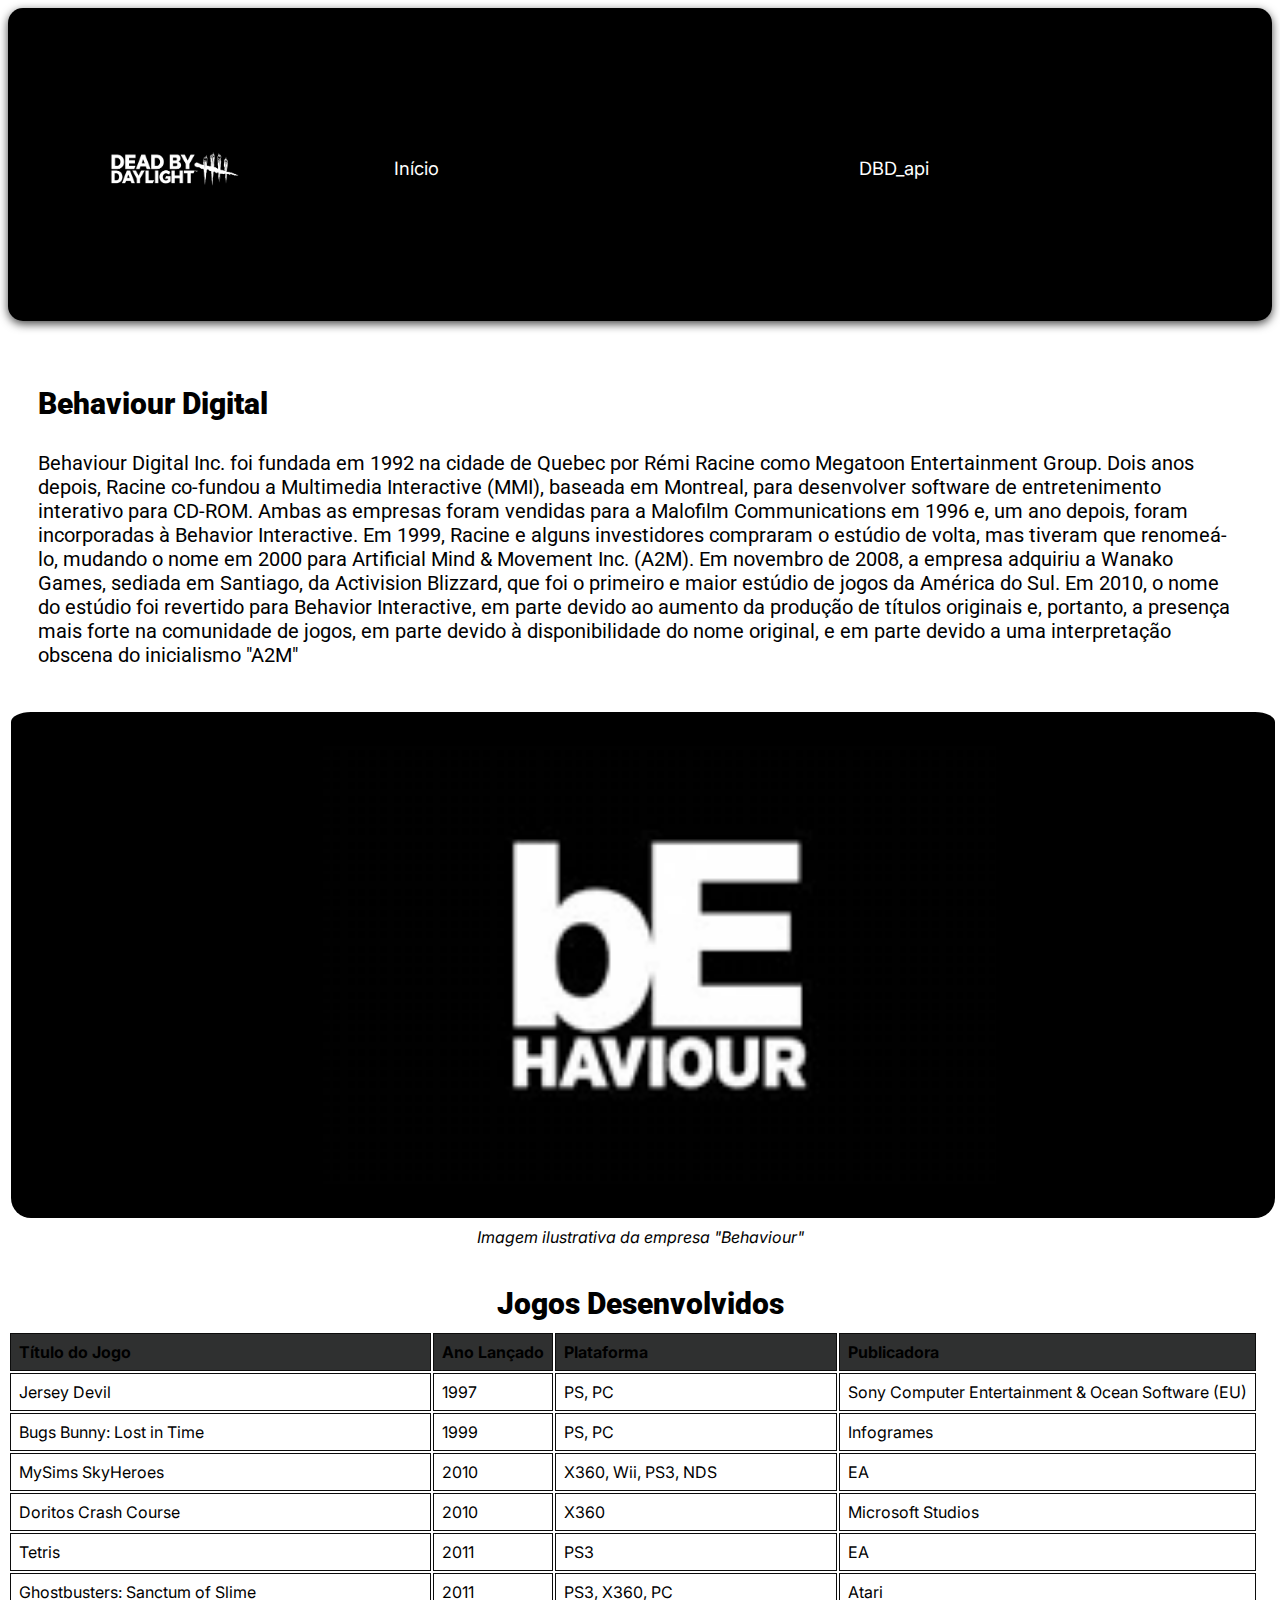
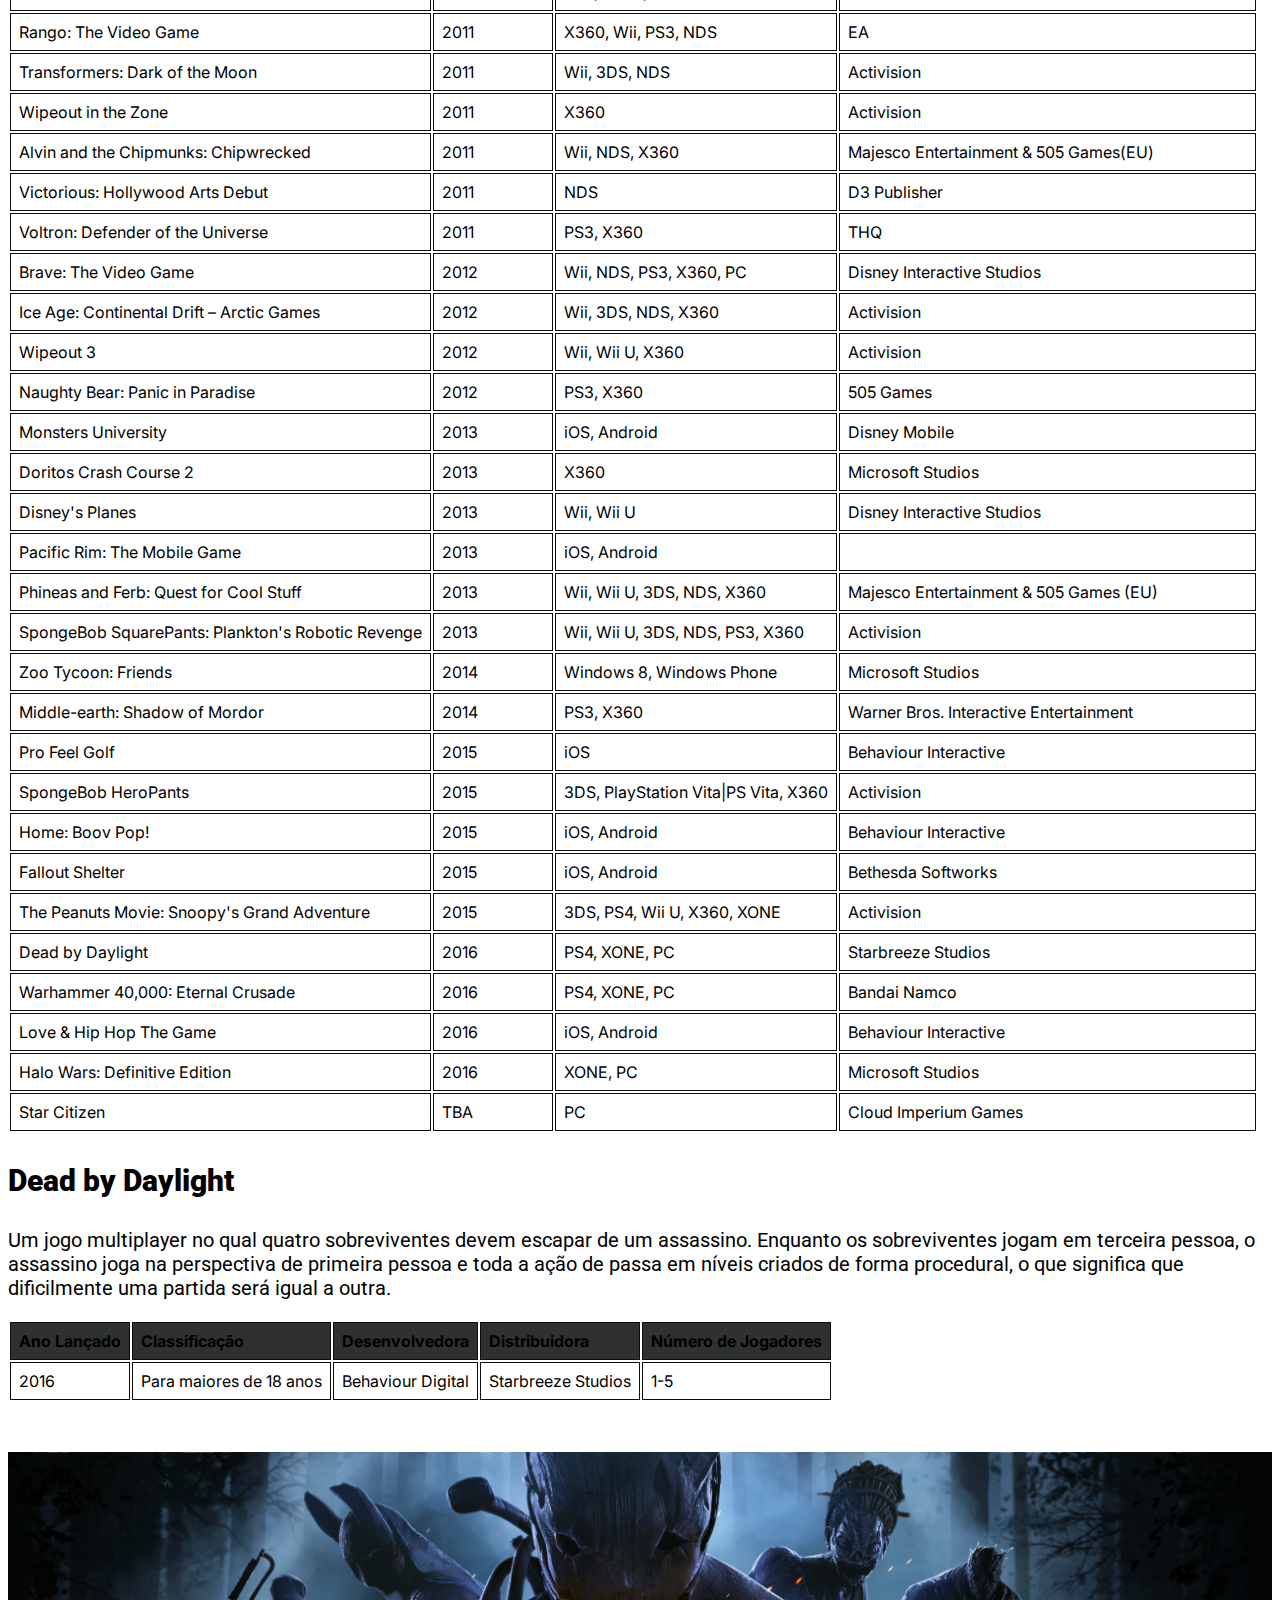
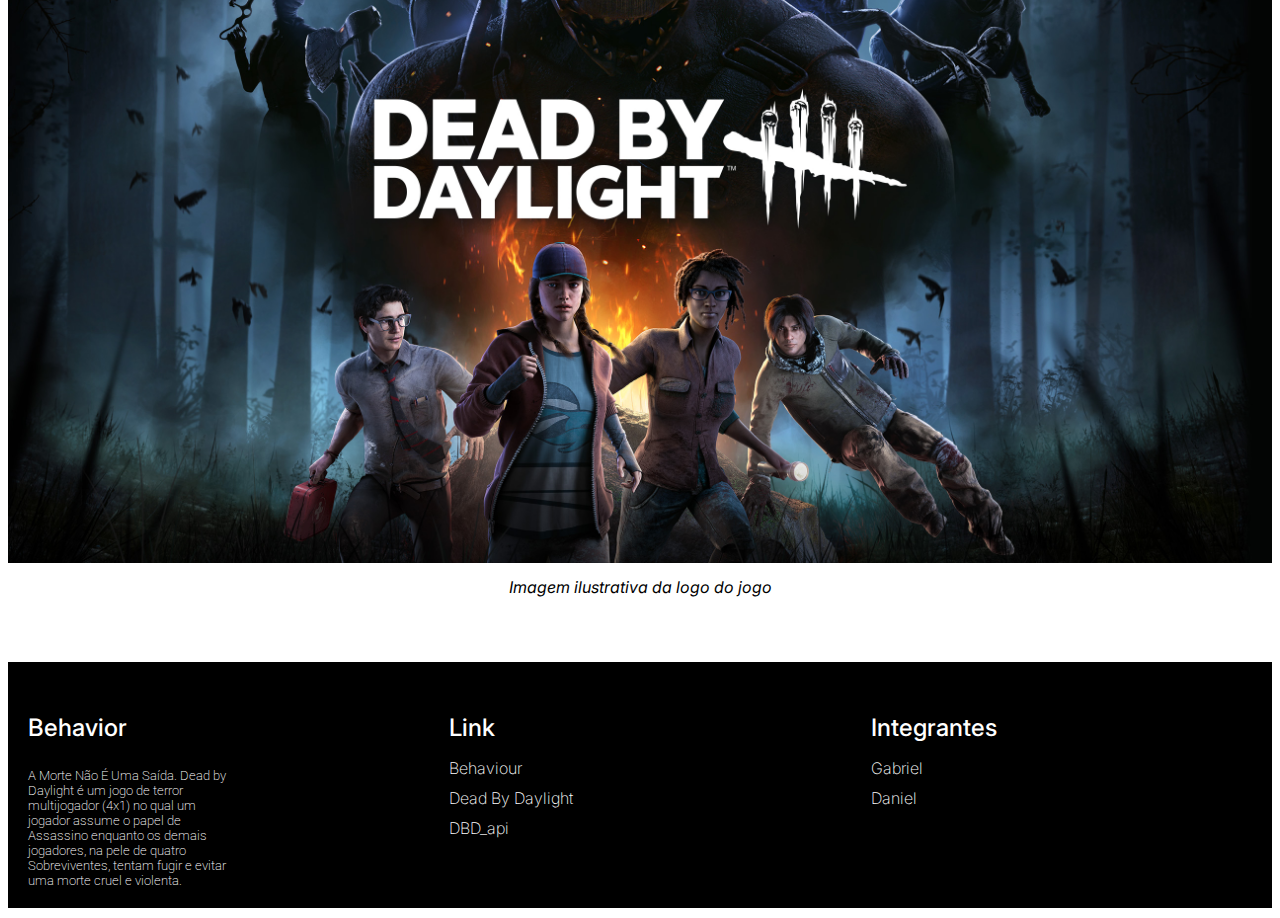
<file: Site DBD API/index.html>
<!DOCTYPE html>
<html lang="pt-br">
<head>
    <meta charset="UTF-8">
    <meta name="viewport" content="width=device-width, initial-scale=1.0">
    <link rel="stylesheet" href="assets/css/style.css">
    <title>DBD_api</title>
</head>
<body>
    <header>
    <nav class = "nav-bar">

        <div class ="logo">
            <img src="assets/img/dbd4.png">
        </div>

        <div class = "nav-list">
            <ul> 
                <li class="nav-item"><a href="index.html" class = "nav-link"> Início </a></li>
                <li class="nav-item"><a href="api.html" class = "nav-link"> DBD_api</a></li>
            </ul>
        </div>
        

        <div class="mobile-menu-icon"> 
            <button onclick="menuShow()"><img class = "icon" src ="assets/img/menu_white_36dp.svg" alt=""></button>
        </div>

    </nav>
    <div class="mobile-menu">
        <ul> 
            <li class="nav-item"><a href="index.html" class = "nav-link"> início</a></li>
            <li class="nav-item"><a href="api.html" class = "nav-link"> DBD_api</a></li>
        </ul>

    </div>
    </header>

    <div class="elemento">
    <h3>Behaviour Digital</h3>
        <p>Behaviour Digital Inc. foi fundada em 1992 na cidade de Quebec por Rémi Racine como Megatoon Entertainment Group. Dois anos depois, Racine co-fundou a Multimedia Interactive (MMI), baseada em Montreal, para desenvolver software de entretenimento interativo para CD-ROM. Ambas as empresas foram vendidas para a Malofilm Communications em 1996 e, um ano depois, foram incorporadas à Behavior Interactive. Em 1999, Racine e alguns investidores compraram o estúdio de volta, mas tiveram que renomeá-lo, mudando o nome em 2000 para Artificial Mind & Movement Inc. (A2M). Em novembro de 2008, a empresa adquiriu a Wanako Games, sediada em Santiago, da Activision Blizzard, que foi o primeiro e maior estúdio de jogos da América do Sul. Em 2010, o nome do estúdio foi revertido para Behavior Interactive, em parte devido ao aumento da produção de títulos originais e, portanto, a presença mais forte na comunidade de jogos, em parte devido à disponibilidade do nome original, e em parte devido a uma interpretação obscena do inicialismo "A2M"</p>
    </div>

    <div class="outro-elemento">
    <img class="empresa-logo" src="assets/img/behaviour.png">
    <figcaption class="caption1">Imagem ilustrativa da empresa "Behaviour"</figcaption>
    </div>

    <div class="outro-elemento">
        
    <h4 class="jogos">Jogos Desenvolvidos</h4>
    
    <table class="wikitable sortable">
        <tr>
            <th>Título do Jogo</th>
            <th>Ano Lançado</th>
            <th>Plataforma</th>
            <th>Publicadora</th>
          </tr>
          <tr>
            <td>Jersey Devil</td>
            <td>1997</td>
            <td>PS, PC</td>
            <td>Sony Computer Entertainment & Ocean Software (EU)</td>
          </tr>
          <tr>
            <td>Bugs Bunny: Lost in Time</td>
            <td>1999</td>
            <td>PS, PC</td>
            <td>Infogrames</td>
          </tr>
          <tr>
            <td>MySims SkyHeroes</td>
            <td>2010</td>
            <td>X360, Wii, PS3, NDS</td>
            <td>EA</td>
          </tr>
          <tr>
            <td>Doritos Crash Course</td>
            <td>2010</td>
            <td>X360</td>
            <td>Microsoft Studios</td>
          </tr>
          <tr>
            <td>Tetris</td>
            <td>2011</td>
            <td>PS3</td>
            <td>EA</td>
          </tr>
          <tr>
            <td>Ghostbusters: Sanctum of Slime</td>
            <td>2011</td>
            <td>PS3, X360, PC</td>
            <td>Atari</td>
          </tr>
          <tr>
            <td>Rango: The Video Game</td>
            <td>2011</td>
            <td>X360, Wii, PS3, NDS</td>
            <td>EA</td>
          </tr>
          <tr>
            <td>Transformers: Dark of the Moon</td>
            <td>2011</td>
            <td>Wii, 3DS, NDS</td>
            <td>Activision</td>
          </tr>
          <tr>
            <td>Wipeout in the Zone</td>
            <td>2011</td>
            <td>X360</td>
            <td>Activision</td>
          </tr>
          <tr>
            <td>Alvin and the Chipmunks: Chipwrecked</td>
            <td>2011</td>
            <td>Wii, NDS, X360</td>
            <td>Majesco Entertainment & 505 Games(EU)</td>
          </tr>
          <tr>
            <td>Victorious: Hollywood Arts Debut</td>
            <td>2011</td>
            <td>NDS</td>
            <td>D3 Publisher</td>
          </tr>
          <tr>
            <td>Voltron: Defender of the Universe</td>
            <td>2011</td>
            <td>PS3, X360</td>
            <td>THQ</td>
          </tr>
          <tr>
            <td>Brave: The Video Game</td>
            <td>2012</td>
            <td>Wii, NDS, PS3, X360, PC</td>
            <td>Disney Interactive Studios</td>
          </tr>
          <tr>
            <td>Ice Age: Continental Drift – Arctic Games</td>
            <td>2012</td>
            <td>Wii, 3DS, NDS, X360</td>
            <td>Activision</td>
          </tr>
          <tr>
            <td>Wipeout 3</td>
            <td>2012</td>
            <td>Wii, Wii U, X360</td>
            <td>Activision</td>
          </tr>
          <tr>
            <td>Naughty Bear: Panic in Paradise</td>
            <td>2012</td>
            <td>PS3, X360</td>
            <td>505 Games</td>
          </tr>
          <tr>
            <td>Monsters University</td>
            <td>2013</td>
            <td>iOS, Android</td>
            <td>Disney Mobile</td>
          </tr>
          <tr>
            <td>Doritos Crash Course 2</td>
            <td>2013</td>
            <td>X360</td>
            <td>Microsoft Studios</td>
          </tr>
          <tr>
            <td>Disney's Planes</td>
            <td>2013</td>
            <td>Wii, Wii U</td>
            <td>Disney Interactive Studios</td>
          </tr>
          <tr>
            <td>Pacific Rim: The Mobile Game</td>
            <td>2013</td>
            <td>iOS, Android</td>
            <td></td>
          </tr>
          <tr>
            <td>Phineas and Ferb: Quest for Cool Stuff</td>
            <td>2013</td>
            <td>Wii, Wii U, 3DS, NDS, X360</td>
            <td>Majesco Entertainment & 505 Games (EU)</td>
          </tr>
          <tr>
            <td>SpongeBob SquarePants: Plankton's Robotic Revenge</td>
            <td>2013</td>
            <td>Wii, Wii U, 3DS, NDS, PS3, X360</td>
            <td>Activision</td>
          </tr>
          <tr>
            <td>Zoo Tycoon: Friends</td>
            <td>2014</td>
            <td>Windows 8, Windows Phone</td>
            <td>Microsoft Studios</td>
          </tr>
          <tr>
            <td>Middle-earth: Shadow of Mordor</td>
            <td>2014</td>
            <td>PS3, X360</td>
            <td>Warner Bros. Interactive Entertainment</td>
          </tr>
          <tr>
            <td>Pro Feel Golf</td>
            <td>2015</td>
            <td>iOS</td>
            <td>Behaviour Interactive</td>
          </tr>
          <tr>
            <td>SpongeBob HeroPants</td>
            <td>2015</td>
            <td>3DS, PlayStation Vita|PS Vita, X360</td>
            <td>Activision</td>
          </tr>
          <tr>
            <td>Home: Boov Pop!</td>
            <td>2015</td>
            <td>iOS, Android</td>
            <td>Behaviour Interactive</td>
          </tr>
          <tr>
            <td>Fallout Shelter</td>
            <td>2015</td>
            <td>iOS, Android</td>
            <td>Bethesda Softworks</td>
          </tr>
          <tr>
            <td>The Peanuts Movie: Snoopy's Grand Adventure</td>
            <td>2015</td>
            <td>3DS, PS4, Wii U, X360, XONE</td>
            <td>Activision</td>
          </tr>
          <tr>
            <td>Dead by Daylight</td>
            <td>2016</td>
            <td>PS4, XONE, PC</td>
            <td>Starbreeze Studios</td>
          </tr>
          <tr>
            <td>Warhammer 40,000: Eternal Crusade</td>
            <td>2016</td>
            <td>PS4, XONE, PC</td>
            <td>Bandai Namco</td>
          </tr>
          <tr>
            <td>Love & Hip Hop The Game</td>
            <td>2016</td>
            <td>iOS, Android</td>
            <td>Behaviour Interactive</td>
          </tr>
          <tr>
            <td>Halo Wars: Definitive Edition</td>
            <td>2016</td>
            <td>XONE, PC</td>
            <td>Microsoft Studios</td>
          </tr>
          <tr>
            <td>Star Citizen</td>
            <td>TBA</td>
            <td>PC</td>
            <td>Cloud Imperium Games</td>
          </tr>
        </table>
    </div>

    
    <h3>Dead by Daylight</h3>
    <p>Um jogo multiplayer no qual quatro sobreviventes devem escapar de um assassino. Enquanto os sobreviventes jogam em terceira pessoa, o assassino joga na perspectiva de primeira pessoa e toda a ação de passa em níveis criados de forma procedural, o que significa que dificilmente uma partida será igual a outra.</p>

    
    <div class="outro-elemento">
        <table>
        <tr>
            <th>
                Ano Lançado
            </th>
            <th> 
                Classificação 
            </th>
            <th>
                Desenvolvedora
            </th>
            <th>
                Distribuidora
            </th>
            <th>
                Número de Jogadores
            </th>
        </tr>
        <tr>
            <td>2016</td>
            <td>Para maiores de 18 anos</td>
            <td>Behaviour Digital</td>
            <td>Starbreeze Studios</td>
            <td>1-5</td>
        </tr>
    </table>

    <img class="dbd-logo"  src="assets/img/dbdlogo.jpeg">
    <figcaption class="caption2">Imagem ilustrativa da logo do jogo</figcaption>
</div>
<br>
<br>
<br>
</body>
    <footer>
        <div class="container">
            <ul>
                <h2>Behavior</h2>
                <p>A Morte Não É Uma Saída. Dead by Daylight é um jogo de terror multijogador (4x1) no qual um jogador assume o papel de Assassino enquanto os demais jogadores, na pele de quatro Sobreviventes, tentam fugir e evitar uma morte cruel e violenta.</p>      
            </ul>

            <ul>
                <h2>Link</h2>
                <li><a href="https://www.bhvr.com">Behaviour</a></li>
                <li><a href="https://deadbydaylight.com">Dead By Daylight</a></li>
                <li><a href="api.html">DBD_api</a></li>
            </ul>

            <ul>
                <h2>Integrantes</h2>
                    <li>Gabriel</li>
                    <li>Daniel</li>
            </ul>
        </div>
    </footer>
    <script src="assets/js/script.js"></script>
</html>
</file>
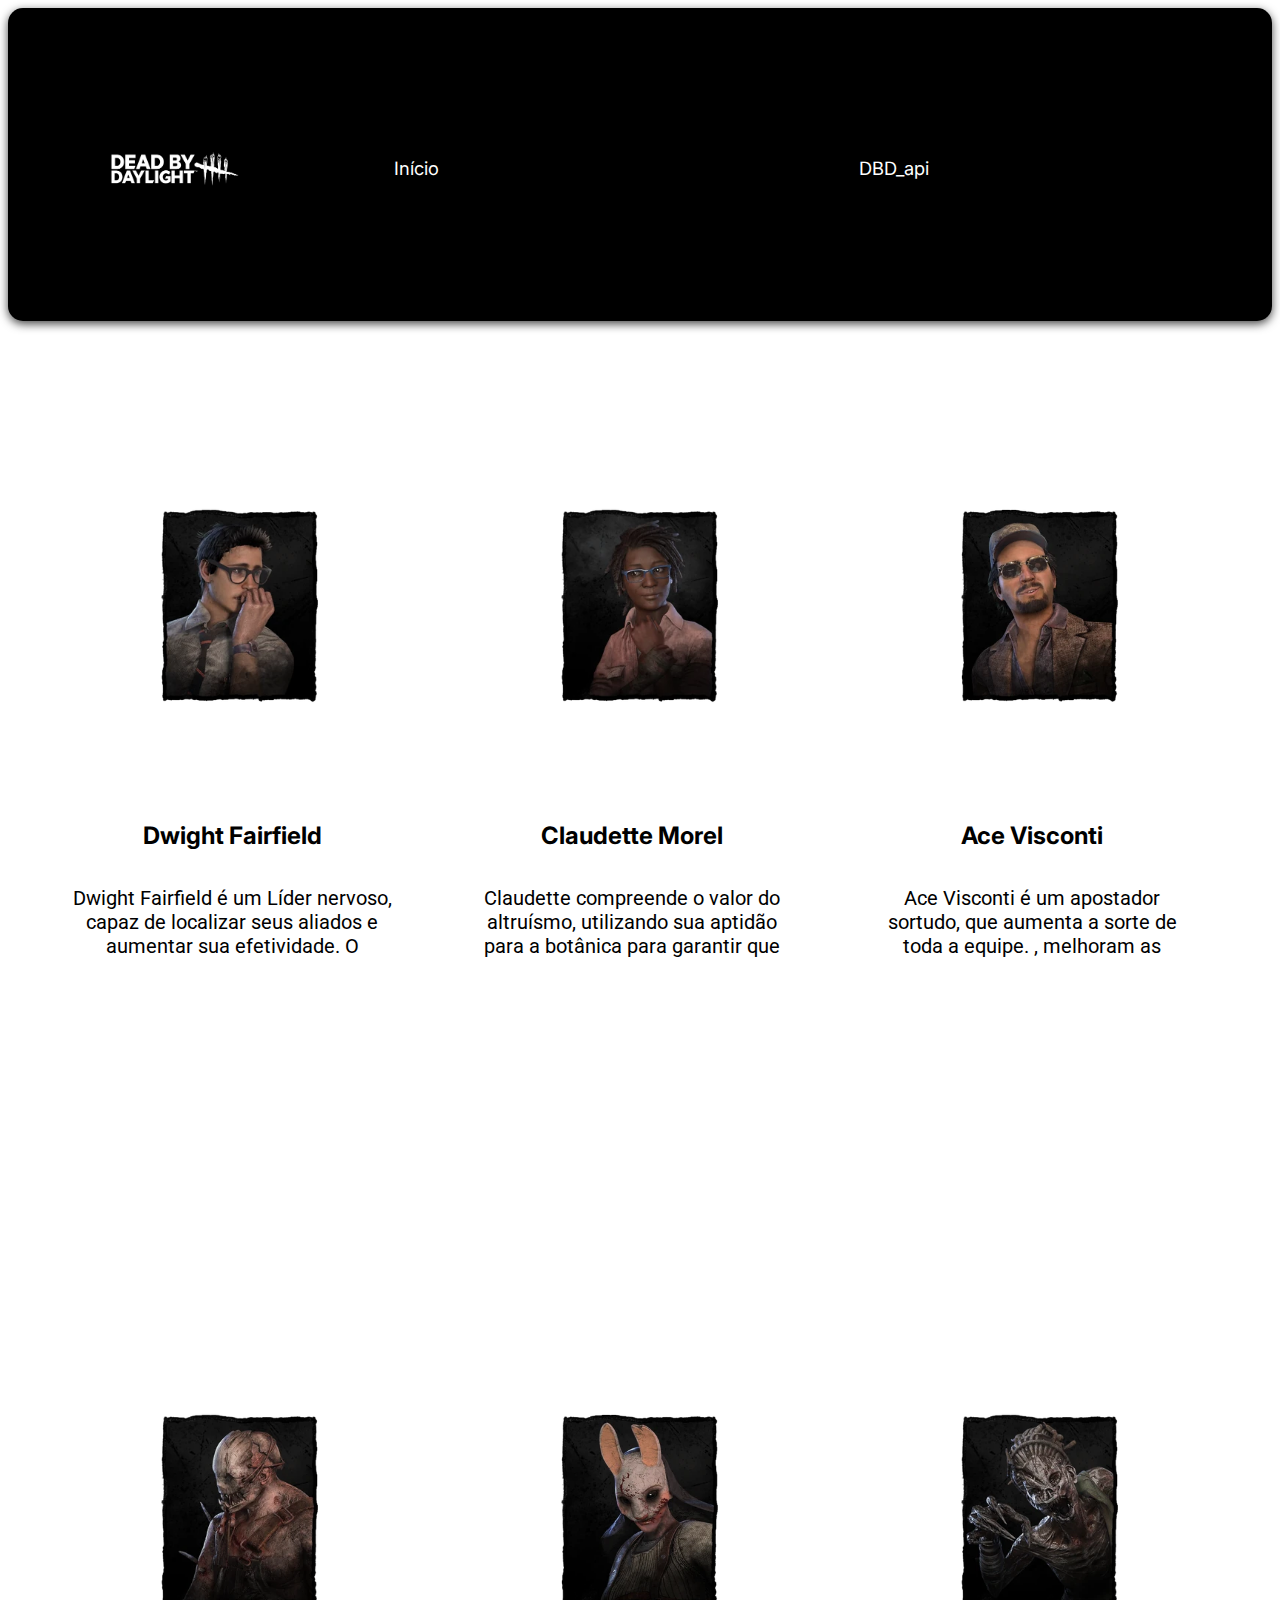
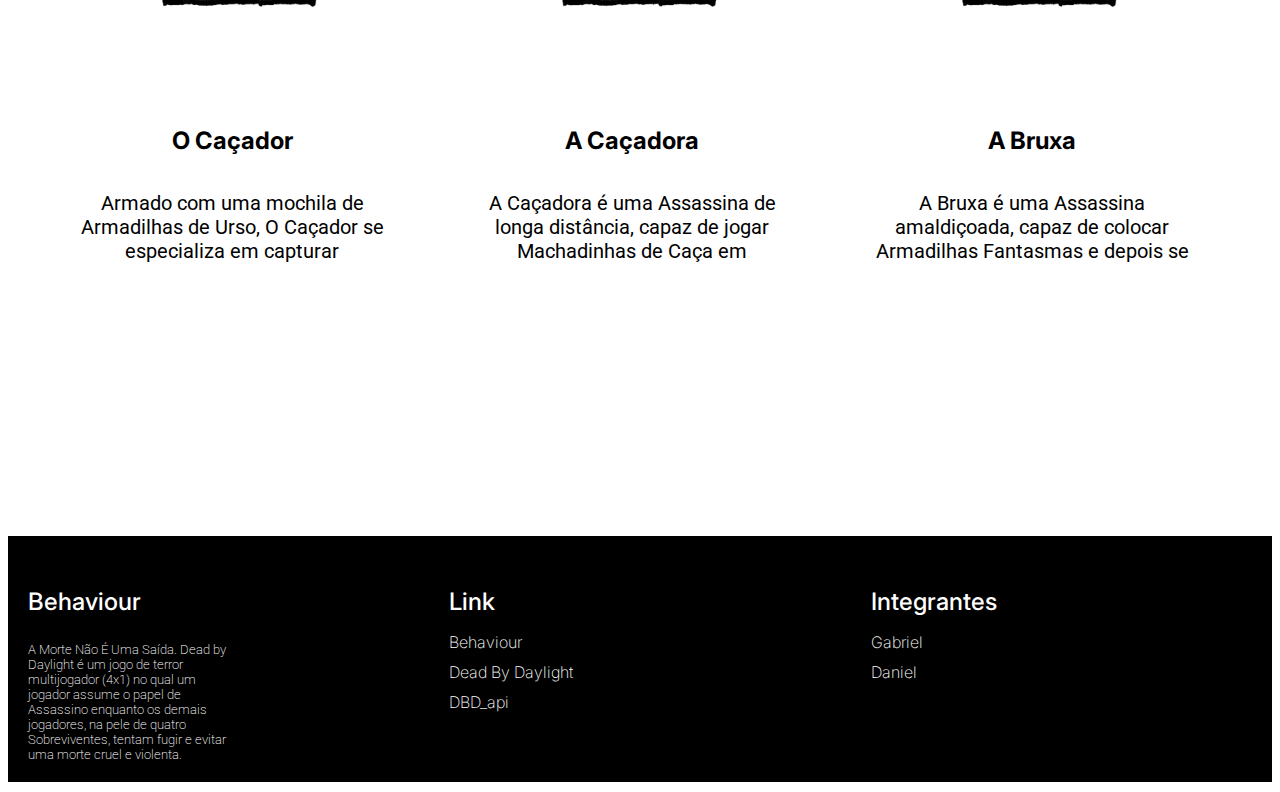
<file: Site DBD API/api.html>
<!DOCTYPE html>
<html lang="pt-br">
<head>
    <meta charset="UTF-8">
    <meta name="viewport" content="width=device-width, initial-scale=1.0">
    <link rel="stylesheet" href="assets/css/style.css">
    <title>DBD_api</title>
</head>
<body>
    <header>
        <nav class = "nav-bar">
    
            <div class ="logo">
                <img src="assets/img/dbd4.png">
            </div>
    
            <div class = "nav-list">
                <ul> 
                    <li class="nav-item"><a href="index.html" class = "nav-link"> Início </a></li>
                    <li class="nav-item"><a href="api.html" class = "nav-link"> DBD_api</a></li>
                </ul>
            </div>
            
    
            <div class="mobile-menu-icon"> 
                <button onclick="menuShow()"><img class = "icon" src ="assets/img/menu_white_36dp.svg" alt=""></button>
            </div>
    
        </nav>
        <div class="mobile-menu">
            <ul> 
                <li class="nav-item"><a href="index.html" class = "nav-link"> início</a></li>
                <li class="nav-item"><a href="api.html" class = "nav-link"> DBD_api</a></li>
            </ul>
    
        </div>
        </header>

    <div class="background-sobrevivente">
    <div class="body-text">
    <div class="card">
        <div class="img.box">
            <img src="assets/img/dwight.jpeg">
        </div>
        <div class="content">
            <h2> Dwight Fairfield</h2>
            <p>Dwight Fairfield é um Líder nervoso, capaz de localizar seus aliados e aumentar sua efetividade. O permitem ter proximidade com os outros Sobreviventes e providenciar bônus em suas ações, assim como suas próprias. Ele é habilidoso em achar os outros e trabalhar como um grupo.</p>
           
            <a href="https://my-json-server.typicode.com/rubigabes/dbd-json/Sobreviventes/1" class="read-more">
                Saiba Mais 
            </a>
        </div>
    </div>
    <div class="card2">
        <div class="img.box">
            <img src="assets/img/claudette.webp">
        </div>
        <div class="content">
            <h2> Claudette Morel</h2>
            <p>Claudette compreende o valor do altruísmo, utilizando sua aptidão para a botânica para garantir que seus colegas de equipe estejam preparados para os desafios que se apresentam. Uma especialista em cura, tanto para si mesma quanto para os outros, a presença solidária de Claudette é sempre bem-vinda.</p>
           
            <a href="https://my-json-server.typicode.com/rubigabes/dbd-json/Sobreviventes/2" class="read-more">
                Saiba Mais 
            </a>
        </div>
    </div>
    <div class="card3">
        <div class="img.box">
            <img src="assets/img/ace.webp">
        </div>
        <div class="content">
            <h2> Ace Visconti</h2>
            <p>Ace Visconti é um apostador sortudo, que aumenta a sorte de toda a equipe. , melhoram as chances de todos os Sobreviventes e ajudam a vasculhar Baús. Ele é um cara sortudo ou ao menos acha que é. Com toda a certeza é um cara charmoso e sua paixão pelas cartas é notável.</p>
           
            <a href="https://my-json-server.typicode.com/rubigabes/dbd-json/Sobreviventes/3" class="read-more">
                Saiba Mais 
            </a>
        </div>
    </div>
 </div>
</div>

 <div class="background-assasino">
 <div class="body-text">
    <div class="card4">
        <div class="img.box">
            <img src="assets/img/o caçador.webp">
        </div>
        <div class="content">
            <h2> O Caçador</h2>
            <p>Armado com uma mochila de Armadilhas de Urso, O Caçador se especializa em capturar Sobreviventes desavisados.
                Ao colocar armadilhas em áreas de alto tráfego e em gramas altas, ele cria uma área mortal que força Sobrevivetes a se mover com cautela.</p>
            <a href="https://my-json-server.typicode.com/rubigabes/dbd-json/Assasinos/1" class="read-more">
                Saiba Mais 
            </a>
        </div>
    </div>
    <div class="card5">
        <div class="img.box">
            <img src="assets/img/a caçadora.webp">
        </div>
        <div class="content">
            <h2> A Caçadora</h2>
            <p>A Caçadora é uma Assassina de longa distância, capaz de jogar Machadinhas de Caça em Sobreviventes para feri-los a distância.Suas Habilidades giram em torno da caça da presa, rastrear e encontrar para que ela possa chegar perto o suficiente para fazer a matança.</p>
            <a href="https://my-json-server.typicode.com/rubigabes/dbd-json/Assasinos/2" class="read-more">
                Saiba Mais 
            </a>
        </div>
    </div>
    <div class="card6">
        <div class="img.box">
            <img src="assets/img/a bruxa.webp">
        </div>
        <div class="content">
            <h2> A Bruxa</h2>
            <p>A Bruxa é uma Assassina amaldiçoada, capaz de colocar Armadilhas Fantasmas e depois se teletransportar para elas após a ativação, usando seu poder, aplicam penalidades incapacitantes aos Sobreviventes, desde que o Totem Enfeitiçado associado permaneça em pé.</p>
           
            <a href="https://my-json-server.typicode.com/rubigabes/dbd-json/Assasinos/3" class="read-more">
                Saiba Mais 
            </a>
        </div>
    </div>
 </div>
</div>



    <footer>
        <div class="container">
            <ul>
                <h2>Behaviour</h2>
                <p>A Morte Não É Uma Saída. Dead by Daylight é um jogo de terror multijogador (4x1) no qual um jogador assume o papel de Assassino enquanto os demais jogadores, na pele de quatro Sobreviventes, tentam fugir e evitar uma morte cruel e violenta.</p>      
            </ul>

            <ul>
                <h2>Link</h2>
                <li><a href="https://www.bhvr.com">Behaviour</a></li>
                <li><a href="https://deadbydaylight.com">Dead By Daylight</a></li>
                <li><a href="api.html">DBD_api</a></li>
            </ul>

            <ul>
                <h2>Integrantes</h2>
                    <li>Gabriel</li>
                    <li>Daniel</li>
            </ul>

        </div>
    </footer>
    <script src="assets/js/script.js"></script>
</body>
</html>
</file>
<file: Site DBD API/assets/css/style.css>
@import url('https://fonts.googleapis.com/css2?family=Inter:wght@100..900&family=Radio+Canada+Big:ital,wght@0,400..700;1,400..700&display=swap');
@import url('https://fonts.googleapis.com/css2?family=Inter:wght@100..900&family=Narnoor:wght@400;500;600;700;800&family=Poetsen+One&family=Radio+Canada+Big:ital,wght@0,400..700;1,400..700&family=Roboto:ital,wght@0,100;0,300;0,400;0,500;0,700;0,900;1,100;1,300;1,400;1,500;1,700;1,900&display=swap');


.elemento {
    margin-bottom: 40px; /* Adiciona uma margem inferior de 20 pixels */
    padding: 30px; /* Adiciona preenchimento interno de 10 pixels */
   
  }
.outro-elemento:hover{
    margin-bottom: 40px; /* Adiciona uma margem inferior de 20 pixels */
    padding: 30px; /* Adiciona preenchimento interno de 10 pixels */
    transition:  0.7s;
}


* {
    padding: 0;
    margin-bottom: 5px;
    font-family: "Inter", sans-serif;
}
h3{
    padding: 0;
    margin-bottom:10px;
    font-family: "Roboto", sans-serif;
    font-weight: 1000;
    font-size: 30px;
}

p{
    padding-top: 10px ;
    margin-bottom:20px;
    font-family: "Roboto", sans-serif;
    font-weight: 400;
    font-size: 20px;

}
.jogos{
    text-align: center;
    padding: 0;
    margin-bottom:10px;
    font-family: "Roboto", sans-serif;
    font-weight: 1000;
    font-size: 30px;
}
.caption1{
    text-align: center;
    font-weight: 400;
    font-style: italic;
}
.caption2{
    text-align: center;
    font-weight: 400;
    font-style: italic;
    margin-top: -50px ;
    
}

figcaption .caption2{
    text-align: center;
    font-weight: 400;
    
  
}
/*início da navbar*/
header{
    background-color: #000000;
    box-shadow: 0px 3px 10px #464646;
    border-radius: 15px;
}

.nav-bar{
    display: flex;
    padding: 1.5rem 1rem;
}

.logo{
    margin-top: 160px;
    margin-right: 60px;
    display:flex;
    width: 100px; 
    height: 100px;
    position: relative;
   
    
}


.nav-list{
    display: flex;
    align-items: center;
}

.nav-list ul{
    display: flex;
    justify-content: center;
    list-style: none;
    align-items: center;
}

.nav-item{
    margin: 0 10px;
    align-items: center;
}

.nav-link{
    text-decoration: none; /*serve para tirar o sublinhado dos itens*/
    font-size: 1.15rem ;
    color: #fff;
    font-weight: 400;
    align-items: center;
    margin: 200px;
}


.login-buttom button{
    border:none;
    background-color:#13121d;

}

.mobile-menu-icon{
    display: none;
}

.mobile-menu{
    display: none;
}
/*fim da navbar*/

/*início do card interativo com a api*/
**{
    padding: 0;
    margin: 0;
    font-family: "Roboto", sans-serif;
    box-sizing: border-box;
}

.dbd-logo{
    margin-bottom:-40px;
}
.background-assasino{
    background-image: url(https://deadbydaylight.com/static/a5cdc5db3804f817df112184c81f5ead/93f85/dbd-gallery-background.jpg);
    border-radius: 25px;
}

.background-sobrevivente{
    background-image: url(https://i.redd.it/jx5s7tey84ha1.jpg);
    border-radius: 25px;
}

.body-text{
    display: flex;
    justify-content: center;
    align-items: center;
    min-height: 100vh; /*definir uma altura minima para os elementos desse body - 100vh nessa situação deixa os elementos mais pro centro da página*/
    
}

.card{
    display: flex;
    width: 360px;
    height: 450px;
    position: relative;
    background-color: #ffffff;
    border-radius: 50px;
    box-shadow: 0px, 35px, 80px rgba(0, 0, 0, 0.15);  
    transition: 0.5s;
    margin: 20px;
}
.card2{
    display: flex;
    width: 360px;
    height: 450px;
    position: relative;
    background-color: #ffffff;
    border-radius: 50px;
    box-shadow: 0px, 35px, 80px rgba(0, 0, 0, 0.15);  
    transition: 0.5s;
    margin: 20px;
}
.card3{
    display: flex;
    width: 360px;
    height: 450px;
    position: relative;
    background-color: #ffffff;
    border-radius: 50px;
    box-shadow: 0px, 35px, 80px rgba(0, 0, 0, 0.15);  
    transition: 0.5s;
    margin: 20px;
}
.card4{
    display: flex;
    width: 360px;
    height: 450px;
    position: relative;
    background-color: #ffffff;
    border-radius: 50px;
    box-shadow: 0px, 35px, 80px rgba(0, 0, 0, 0.15);  
    transition: 0.5s;
    margin: 20px;
}
.card5{
    display: flex;
    width: 360px;
    height: 450px;
    position: relative;
    background-color: #ffffff;
    border-radius: 50px;
    box-shadow: 0px, 35px, 80px rgba(0, 0, 0, 0.15);  
    transition: 0.5s;
    margin: 20px;
}
.card6{
    display: flex;
    width: 360px;
    height: 450px;
    position: relative;
    background-color: #ffffff;
    border-radius: 50px;
    box-shadow: 0px, 35px, 80px rgba(0, 0, 0, 0.15);  
    transition: 0.5s;
    margin: 20px;
}



img{
    height:45%;
    padding-top: 10px;
    margin-left: 80px;
    margin-top: -55px;
}

 .empresa-logo{
    border-radius: 20px;
    margin-left: 3px;
    border: #000000;
    width: 100%;
    height: 75%;
}

.dbd-logo{
    padding: 100px;
    width:100% ;
    height: auto;
    margin-left: -100px;
    margin-right: 150px;
    background-repeat: no-repeat;
    position: relative;
}

.card .img-box img{
    width: 100%;
    height: 100%;
    object-fit: cover;
}
.card .content{
    display: flex;
    flex-direction: column;
    gap: 1px; /*cria um espaço entre titulo texto e imagem*/
    position: absolute;
    top: 250px;
    width: 90%;
    padding: 0px 10px;
    text-align: center;
    height: 160px;
    overflow: hidden; /*esconde oque esta por cima*/
}
.card2 .content{
    display: flex;
    flex-direction: column;
    gap: 1px; /*cria um espaço entre titulo texto e imagem*/
    position: absolute;
    top: 250px;
    width: 90%;
    padding: 0px 10px;
    text-align: center;
    height: 160px;
    overflow: hidden; /*esconde oque esta por cima*/
}
.card3 .content{
    display: flex;
    flex-direction: column;
    gap: 1px; /*cria um espaço entre titulo texto e imagem*/
    position: absolute;
    top: 250px;
    width: 90%;
    padding: 0px 10px;
    text-align: center;
    height: 160px;
    overflow: hidden; /*esconde oque esta por cima*/
}
.card4 .content{
    display: flex;
    flex-direction: column;
    gap: 1px; /*cria um espaço entre titulo texto e imagem*/
    position: absolute;
    top: 250px;
    width: 90%;
    padding: 0px 10px;
    text-align: center;
    height: 160px;
    overflow: hidden; /*esconde oque esta por cima*/
}
.card5 .content{
    display: flex;
    flex-direction: column;
    gap: 1px; /*cria um espaço entre titulo texto e imagem*/
    position: absolute;
    top: 250px;
    width: 90%;
    padding: 0px 10px;
    text-align: center;
    height: 160px;
    overflow: hidden; /*esconde oque esta por cima*/
}
.card6 .content{
    display: flex;
    flex-direction: column;
    gap: 1px; /*cria um espaço entre titulo texto e imagem*/
    position: absolute;
    top: 250px;
    width: 90%;
    padding: 0px 10px;
    text-align: center;
    height: 160px;
    overflow: hidden; /*esconde oque esta por cima*/
}

/*esse hover de baixo vai servir para agora sim mostrar o texto que tem que aparacer pois se voce tirar essa parte vai perceber que o texto do sobrevivente nao vai aparacer*/
.card:hover .content{
    top: 140px;
    height:400px;
    transition: 0.7s;
}
.card2:hover .content{
    top: 140px;
    height:400px;
    transition: 0.7s;
}
.card3:hover .content{
    top: 140px;
    height:400px;
    transition: 0.7s;
}
.card4:hover .content{
    top: 140px;
    height:400px;
    transition: 0.7s;
}
.card5:hover .content{
    top: 140px;
    height:400px;
    transition: 0.7s;
}
.card6:hover .content{
   top: 140px;
    height:400px;
    transition: 0.7s;
}

/*personalizar botão do saiba mais*/
.card .read-more{
    background: linear-gradient(90deg, #2f3030,#000000);
    margin-left: 10px;
    margin-top: -19px;
    padding: 10px;
    color: #fff;
    text-decoration: none;
    border-radius: 10px 15px 10px;
    
}
.card2 .read-more{
    background: linear-gradient(90deg, #2f3030,#000000);
    margin-left: 10px;
    margin-top: -19px;
    padding: 10px;
    color: #fff;
    text-decoration: none;
    border-radius: 10px 15px 10px;
    
}
.card3 .read-more{
    background: linear-gradient(90deg, #2f3030,#000000);
    margin-left: 10px;
    margin-top: -19px;
    padding: 10px;
    color: #fff;
    text-decoration: none;
    border-radius: 10px 15px 10px;
    
}
.card4 .read-more{
    background: linear-gradient(90deg, #2f3030,#000000);
    margin-left: 10px;
    margin-top: -19px;
    padding: 10px;
    color: #fff;
    text-decoration: none;
    border-radius: 10px 15px 10px;
    
}
.card5 .read-more{
    background: linear-gradient(90deg, #2f3030,#000000);
    margin-left: 10px;
    margin-top: -19px;
    padding: 10px;
    color: #fff;
    text-decoration: none;
    border-radius: 10px 15px 10px;
    
}
.card6 .read-more{
    background: linear-gradient(90deg, #2f3030,#000000);
    margin-left: 10px;
    margin-top: -19px;
    padding: 10px;
    color: #fff;
    text-decoration: none;
    border-radius: 10px 15px 10px;
    
}

/*fim do card interativo com a api*/

/*Começo da estilização da tabela*/
.wikitable-sortable{
    width: 100%;
    border-collapse: collapse;
}

  th, td {
    border: 1px solid #0c0c0c;
    text-align: left;
    padding: 8px;
    
  }

  th {
    background-color: #2f3030;
  }

  /*fim da estilização da tabela*/

/*começo footer*/
footer{
    background-color: #000000;
    
}

footer .container {
    display: flex;
    color:white;
    
    
}

footer .container ul {
    width: 100%;
    list-style: none;
    margin-right: 200px;
    
}

footer .container h2{
    margin-bottom: 16px;
    margin-left: 20px;
    font-weight: 500;
    padding-top: 15px;
}
footer .container ul > p{
    margin-bottom: 15px;
    font-size: 13px;
    font-weight: 200;
    margin-left: 20px;
       
}

footer .container a{
    color: #fff; 
    text-decoration: none;
    padding: 1.5rem 4 rem;
    font-weight: 200;
    margin-right: 10px;
    
}


footer .container li{
    margin: 10px 0;
    font-weight: 200;
    margin-left: 20px;
    
}
/*fim do footer*/


/*responsividade ao minimizar a página, acessibilidade para mobile*/
@media screen and (max-width: 730px) {
    .nav-bar{
        padding: 1.5rem 4 rem;
    }

    .nav-item {
        display:none
    }

    .login-buttom{
        display: none;
    }

    .mobile-menu-icon{
        display: block;
    }

    .mobile-menu-icon button{
        background-color: transparent;
        border: none ;
        cursor:pointer /*troca o cursor pela maozinha*/

    }

    .mobile-menu ul{
        display: flex;
        flex-direction: column;
        text-align: center;
        padding-bottom: 1rem;
    }

    .mobile-menu .nav-item {
        display: block;
        padding-top: 1.2rem;
    }

    .mobile-menu .login-button{
        display: block;
        padding: 1rem 2rem;
    }

    .mobile-menu .login-button button{
        width: 100%;
    }

    .open{
        display: block;
    }
    /*responsividade do footer*/
    footer .container{
        /*direção dos itens um embaixo do outro - responsivo*/
        
        flex-direction: column;
    }
    
    footer .container ul{
        width: 100%;
        margin-bottom: 30px;
    }

}
</file>
